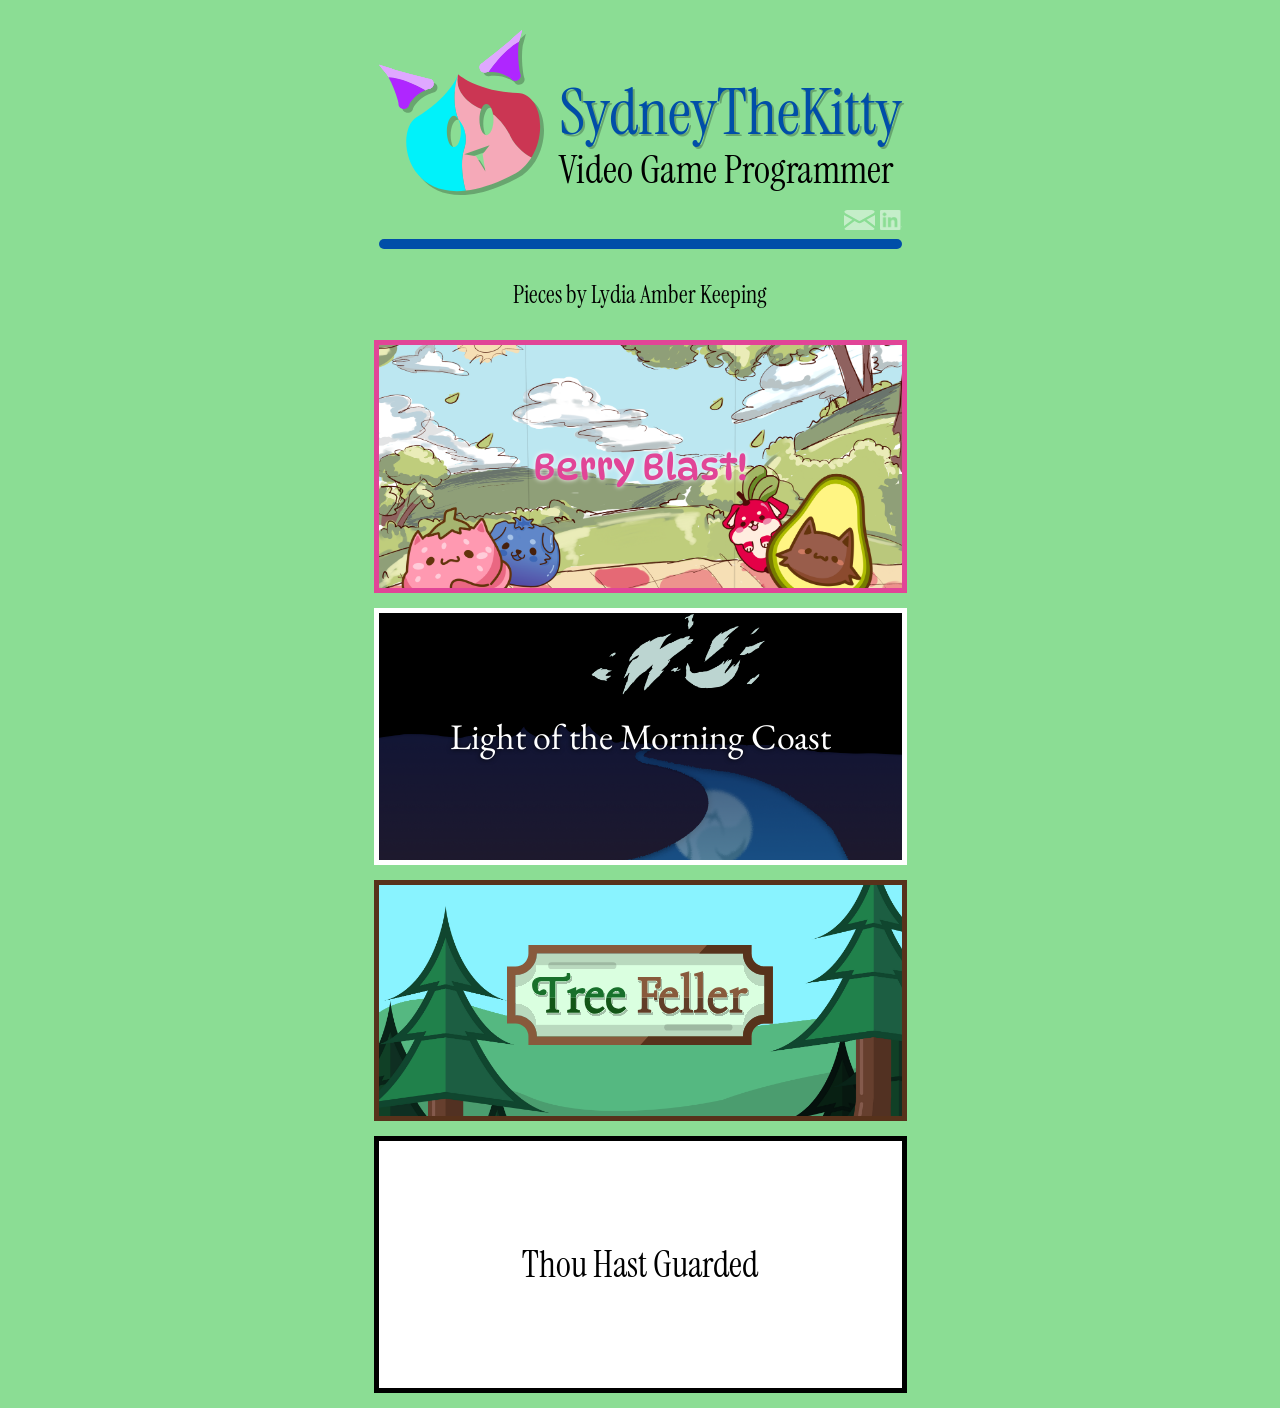
<file: index.html>
<!DOCTYPE html>
<html>
    <head>
        <meta charset="UTF-8" lang="en/ca" />
        <meta name="viewport" content="width=device-width, initial-scale=1">
        <link rel="icon" href="img/favicon.svg" />
        <link rel="preconnect" href="https://fonts.googleapis.com">
        <link rel="preconnect" href="https://fonts.gstatic.com" crossorigin>
        <link href="https://fonts.googleapis.com/css2?family=DynaPuff:wght@400..700&family=EB+Garamond:ital,wght@0,400..800;1,400..800&family=Instrument+Serif:ital@0;1&family=Lancelot&display=swap" rel="stylesheet">
        <link rel="stylesheet" href="style.css" />
        <title>SydneyTheKitty</title>
    </head>
    <body>
        <main>
            <div class="top">
                <div class="text">
                    <img src="img/logo.svg" alt="Logo" />
                    <div class="name">
                        <p>Video Game Programmer</p>
                        <h1>SydneyTheKitty</h1>
                    </div>
                </div>
                <div class="bottom">
                    <div class="filler"></div>
                    <div class="socials">
                        <p class="social" id="email" onclick="copyEmail()"><img src="img/email.svg" alt="Email" /><span class="mail"><span id="copied" class="copied">Copied!</span>lydiakeeping@outlook.com</span></p>
                        <a class="social" href="https://www.linkedin.com/in/lydia-keeping-1a77433a4/"><img src="img/linkedin_logo.png" alt="LinkedIn" /></a>
                    </div>
                </div>
            </div>
            <hr />
            <div class="main">
                <h2>Pieces by Lydia Amber Keeping</h2>
                <a href="https://blastinteractive.itch.io/berry-blast" id="berryBlast" class="showcase">Berry Blast!<div class="background"></div></a>
                <a href="" id="morningCoast" class="showcase">Light of the Morning Coast<div class="background"></div></a>
                <a href="" id="treeFeller" class="showcase"><img src="img/tree_feller_logo.svg" alt="Tree Feller"/><div class="background"></div></a>
                <a href="" id="thouHastGuarded" class="showcase">Thou Hast Guarded<div class="background"></div></a>
            </div>
        </main>
    </body>
</html>
<script>
    const delay = ms => new Promise(res => setTimeout(res, ms));

    async function copyEmail() {
        navigator.clipboard.writeText("lydiakeeping@outlook.com");
        var copied = document.getElementById("copied");
        copied.classList.add("active");
        await delay(750);
        copied.classList.remove("active");
    }

</script>
</file>
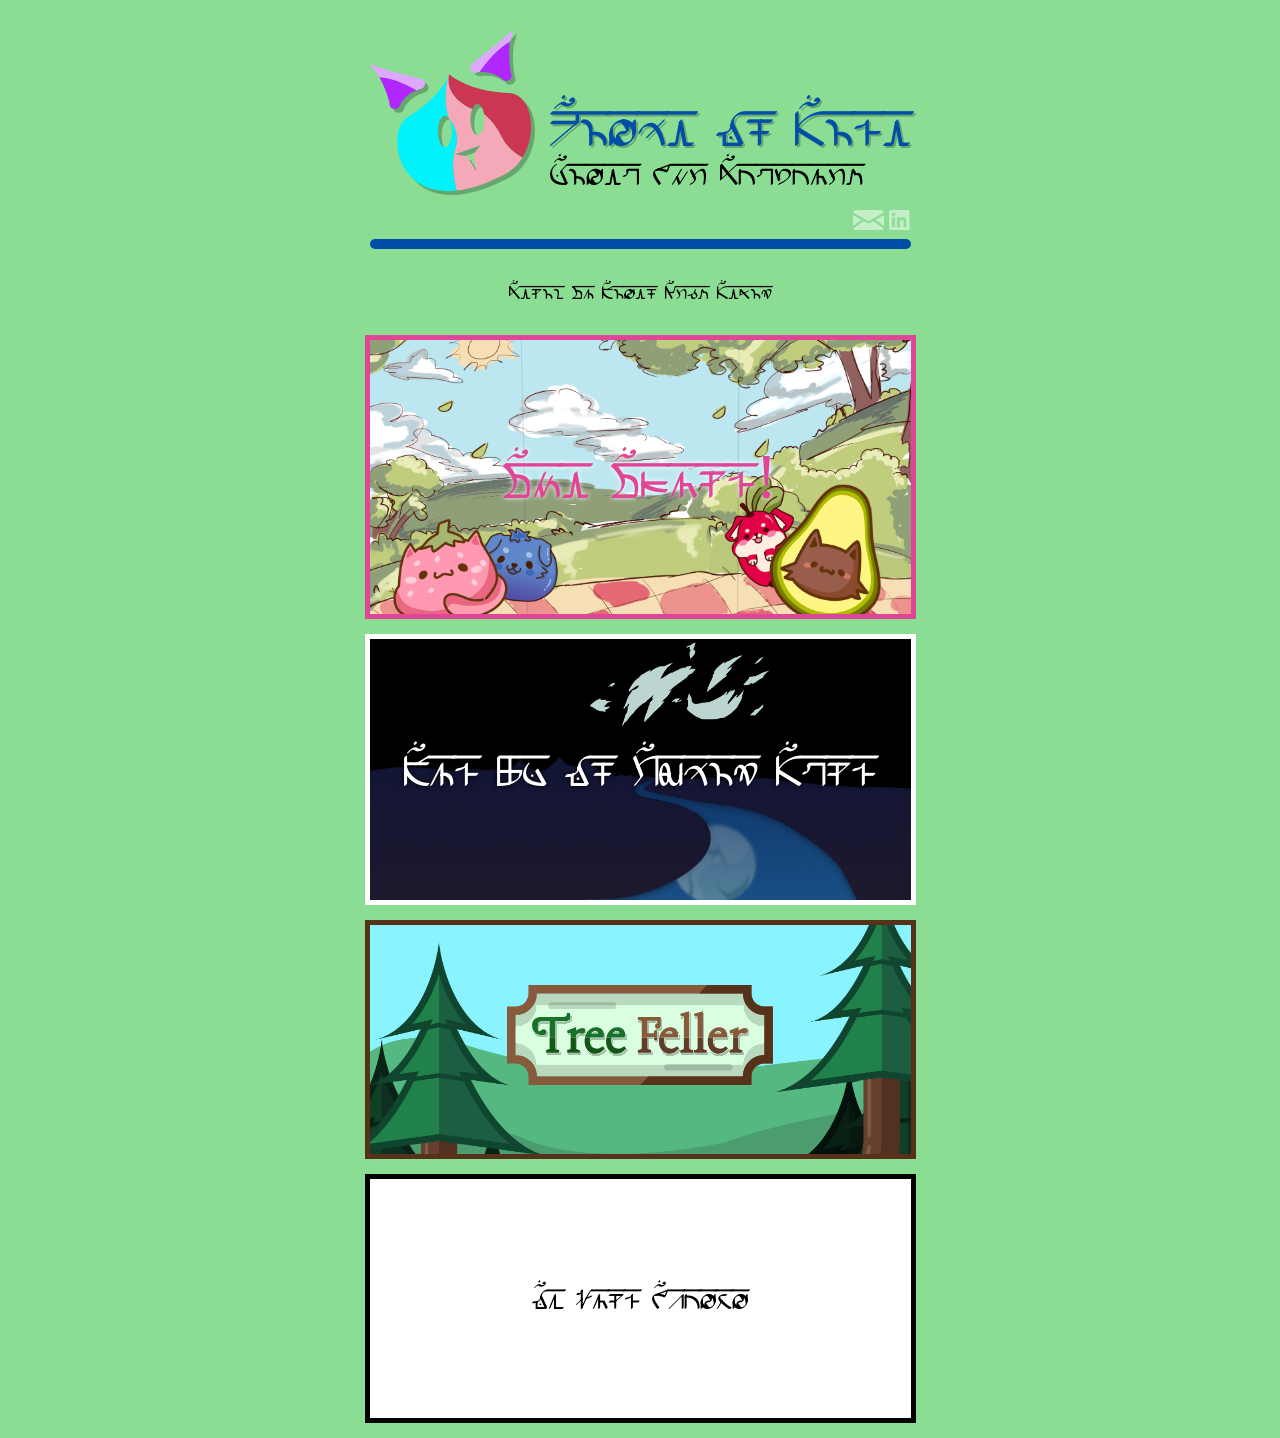
<file: pentakovan.html>
<!DOCTYPE html>
<html>
    <head>
        <meta charset="UTF-8" lang="en/ca" />
        <meta name="viewport" content="width=device-width, initial-scale=1">
        <link rel="icon" href="img/favicon.svg" />
        <link rel="preconnect" href="https://fonts.googleapis.com">
        <link rel="preconnect" href="https://fonts.gstatic.com" crossorigin>
        <link href="https://fonts.googleapis.com/css2?family=DynaPuff:wght@400..700&family=EB+Garamond:ital,wght@0,400..800;1,400..800&family=Instrument+Serif:ital@0;1&family=Lancelot&display=swap" rel="stylesheet">
        <link rel="stylesheet" href="style.css" />
        <link rel="stylesheet" href="pentakovan.css" />
        <title>SìdneÐüKìte</title>
    </head>
    <body>
        <main>
            <div class="top">
                <div class="text">
                    <img src="img/logo.svg" alt="Logo" />
                    <div class="name">
                        <p>V:ìdeo Gąm P:rogræmṙ</p>
                        <h1>S:ìdne Ðü K:ìte</h1>
                    </div>
                </div>
                <div class="bottom">
                    <div class="filler"></div>
                    <div class="socials">
                        <p class="social" id="email" onclick="copyEmail()"><img src="img/email.svg" alt="Email" /><span class="mail"><span id="copied" class="copied">K:aped!</span>l:ìdeük:epìq@ă:tlûk.com</span></p>
                        <a class="social" href="https://www.linkedin.com/in/lydia-keeping-1a77433a4/"><img src="img/linkedin_logo.png" alt="LinkedIn" /></a>
                    </div>
                </div>
            </div>
            <hr />
            <div class="main">
                <h2>P:esìz Bi L:ìdeü Æ:mbṙ K:epìq</h2>
                <a href="https://blastinteractive.itch.io/berry-blast" id="berryBlast" class="showcase">B:ãe B:læst!<div class="background"></div></a>
                <a href="" id="morningCoast" class="showcase">L:it Üv Ðü M:ønìq K:ost<div class="background"></div></a>
                <a href="" id="treeFeller" class="showcase"><img src="img/tree_feller_logo.svg" alt="Tree Feller"/><div class="background"></div></a>
                <a href="" id="thouHastGuarded" class="showcase">Ð:ă Hæst G:ardèd<div class="background"></div></a>
            </div>
        </main>
    </body>
</html>
<script>
    const delay = ms => new Promise(res => setTimeout(res, ms));

    async function copyEmail() {
        navigator.clipboard.writeText("lydiakeeping@outlook.com");
        var copied = document.getElementById("copied");
        copied.classList.add("active");
        await delay(750);
        copied.classList.remove("active");
    }

</script>
</file>
<file: style.css>
* {
    margin: 0;
    padding: 0;
}

:root {
    --back: #8BDD94;
    --blue: #004EA8;
}

body {
    background-color: var(--back);
    display: flex;
    justify-content: center;
    align-items: center;
}

.top {
    display: flex;
    flex-direction: column;
    justify-content: center;
    align-items: center;
    margin-top: 30px;
}

hr {
    height: 10px;
    border: none;
    border-radius: 10px;
    background-color: #004EA8;
    margin-top: 5px;
    margin-bottom: 30px;
}

.text {
    display: flex;
    flex-direction: row;
    gap: 15px;
    margin-bottom: 15px;
}

.text img {
    max-height: 165px;
}

.name {
    display: flex;
    flex-direction: column-reverse;
    font-family: "Instrument Serif", serif;
    font-size: 45px;
    color: var(--blue);
    font-weight: normal;
}

.name h1 {
    font-size: 64px;
    text-shadow: 2px 2px #68a66f;
    font-weight: normal;
}

.name p {
    margin-top: -10px;
    font-size: 39px;
    color: black;
}

.bottom {
    width: 100%;
    display: flex;
    flex-direction: row;
    justify-content: right;
    align-items: flex-end;
}

.filler {
    flex-grow: 1;
}

.socials {
    display: flex;
    gap: 5px;
}

.socials img {
    max-height: 20px;
}

.social img {
    opacity: .5;
    transition: opacity .125s;
}

.social img:hover {
    opacity: 1;
    transition: opacity .125s;
}

.mail {
    display: none;
    font-family: "Instrument Serif", serif;
    font-size: 16px;
    color: white;
    cursor: pointer;
    text-shadow: 0px 0px 2px black;
}

.copied {
    display: none;
    background-color: white;
    color: var(--blue);
    text-shadow: none;
    padding-left: 3px;
    padding-right: 3px;
    border-radius: 3px;
    margin-right: 3px;
    transition: display 1s;
}

.copied.active {
    display: inline-block;
    transition: display 1s;
}

#email:hover .mail {
    display:inline-block;
}

#email:hover img {
    display: none;
}

.main {
    display: flex;
    flex-direction: column;
    justify-content: center;
    align-items: center;
}

.main h2 {
    font-family: "Instrument Serif", serif;
    font-weight: normal;
    font-size: 24px;
    margin-bottom: 30px;
}

.showcase {
    position: relative;
    width: 100%;
    text-align: center;
    padding-top: 100px;
    padding-bottom: 100px;
    margin-bottom: 15px;
    text-decoration: none;
    font-family: "Instrument Serif", serif;
    font-weight: normal;
    font-size: 36px;
    transition: outline .125s, transform .125s;
    overflow: hidden;
    color: black;
    border: 5px solid black;
}

.showcase .background {
    position: absolute;
    top:0;
    left:0;
    width: 100%;
    height:100%;
    z-index: -10;
    background-color: white;
    transition: transform .125s;
}

.showcase:hover .background {
    transform: scale(1.2);
}

#berryBlast {
    font-family: 'DynaPuff';
    text-shadow: 0px 0px 5px white;
    color: #e14597;
    border: 5px solid #e14597;
}

#berryBlast .background {
    background: url('img/berry_blast_background.png') center;
    background-size: cover;
}

#morningCoast {
    font-family: 'EB Garamond', serif;
    color: white;
    border: 5px solid white;
    text-shadow: 0px 0px 5px black;
}

#morningCoast .background {
    background: url('img/morning_light_background.png') center;
    background-size: cover;
}

#treeFeller {
    padding: 60px 0px 60px 0px;
    border: 5px solid #57321b;
}

#treeFeller .background {
    background: url('img/tree_feller_background.jpg') center;
    background-size: cover;
}

#treeFeller img {
    max-height: 100px;
}

@media only screen and (max-width: 650px) {
    .text {
        flex-direction: column;
    }
}
</file>
<file: pentakovan.css>
@font-face {
    font-family: Pentakovan-Serif;
    src: url("font/PentakovanSerif.ttf");
}

.name {
    font-family: "Pentakovan-Serif", serif;
    font-size: 53px;
}

.mail {
    font-family: "Pentakovan-Serif", serif;
}

.main h2 {
    font-family: "Pentakovan-Serif", serif;
}


.showcase {
    font-family: "Pentakovan-Serif", serif;
}

#berryBlast {
    font-family: "Pentakovan-Serif", serif;
    font-size: 64px;
}

#morningCoast {
    font-family: "Pentakovan-Serif", serif;
    font-size: 56px;
}
</file>
